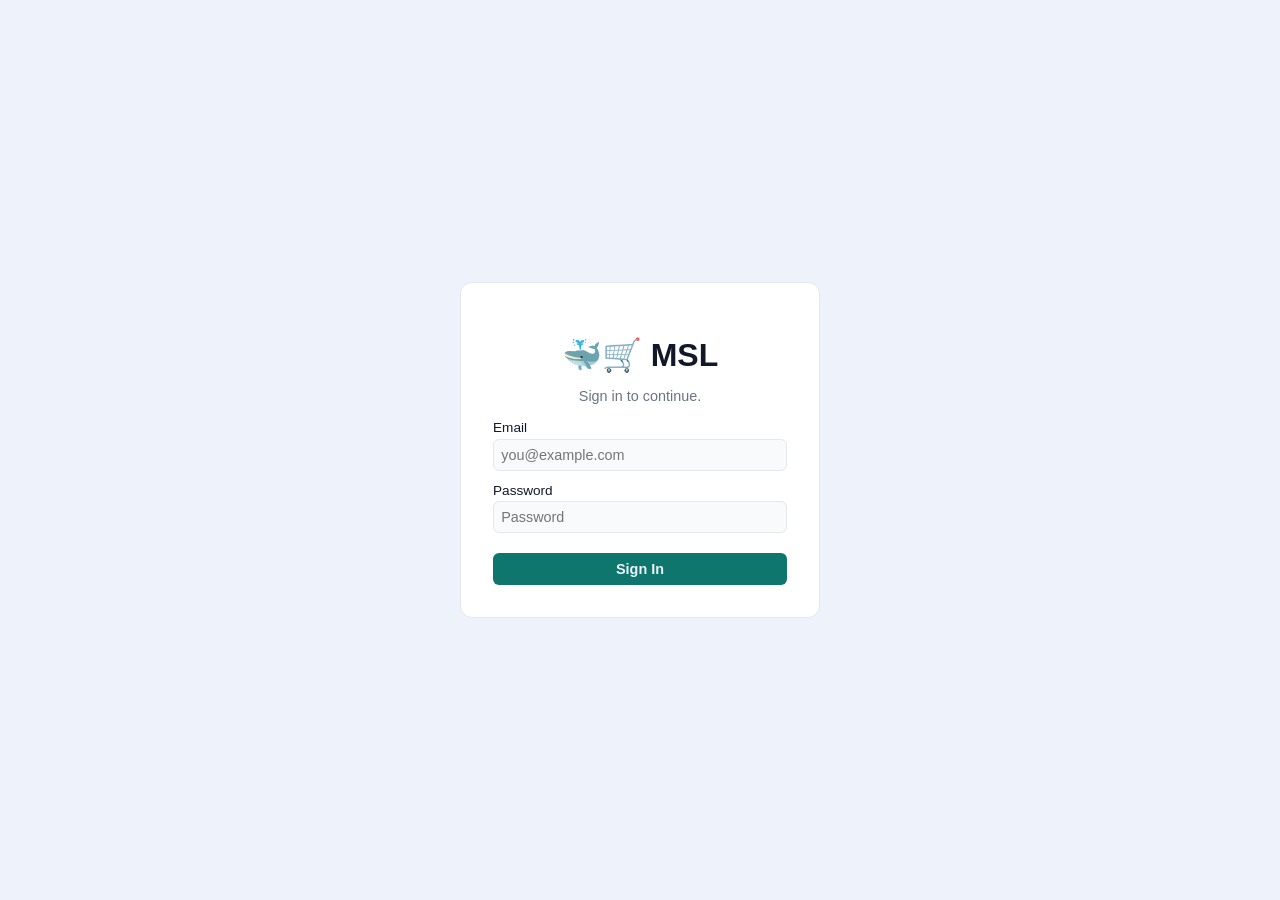
<file: index.html>
<!doctype html>
<html lang="en-GB">
  <head>
    <meta charset="UTF-8" />
    <meta name="viewport" content="width=device-width, initial-scale=1, maximum-scale=1, viewport-fit=cover" />
    <meta name="theme-color" content="#eef3fb" />
    <meta name="apple-mobile-web-app-capable" content="yes" />
    <meta name="apple-mobile-web-app-status-bar-style" content="default" />
    <meta name="apple-mobile-web-app-title" content="MSL" />
    <title>MSL</title>
    <link rel="manifest" href="./manifest.webmanifest" />
    <link rel="icon" href="./icons/icon.svg" type="image/svg+xml" />
    <link rel="apple-touch-icon" href="./icons/icon.svg" />
    <link rel="stylesheet" href="./app/styles.css" />
    <script>
      var inHub = window !== window.parent;
      // Origin (scheme + host, no path) of the hub that embeds this app. Theme messages
      // from any other origin are ignored.
      var TRUSTED_HUB_ORIGINS = ['https://benselby2a.github.io'];
      if (inHub) {
        document.documentElement.setAttribute('data-hub', '');
        window.addEventListener('message', function(e) {
          if (e.source !== window.parent) return;
          if (TRUSTED_HUB_ORIGINS.indexOf(e.origin) === -1) return;
          if (e.data && e.data.type === 'theme') {
            document.documentElement.setAttribute('data-theme', e.data.value);
          }
        });
      }
    </script>
  </head>
  <body>
    <div id="auth-gate" class="auth-gate">
      <div class="auth-card">
        <h1>🐳🛒 MSL</h1>
        <p>Sign in to continue.</p>
        <form id="sign-in-form">
          <label>Email
            <input id="sign-in-email" type="email" placeholder="you@example.com" required />
          </label>
          <label>Password
            <input id="sign-in-password" type="password" placeholder="Password" required minlength="6" />
          </label>
          <div id="auth-error" style="color:#ef5350;font-size:0.8rem;margin-top:0.5rem"></div>
          <button type="submit">Sign In</button>
          <button type="button" id="auth-skip-btn" class="auth-skip" style="display:none">Back to my list</button>
        </form>
      </div>
    </div>
    <div class="app-shell hidden" id="app-shell">
      <header class="topbar">
        <div class="topbar-title">
          <h1>🐳🛒 MSL <span id="app-version" class="app-version"></span></h1>
        </div>
        <span id="sync-bar" class="sync-dot sync-offline"><span id="sync-text">Offline</span> <span id="sync-meta" class="sync-meta"></span></span>
      </header>

      <div id="shop-mode-banner" class="shop-mode-banner" hidden>
        <span id="shop-mode-text"></span>
        <button id="shop-mode-switch-btn" type="button">Back to big shop</button>
      </div>

      <main>
        <div id="sections-container"></div>
      </main>

      <section class="card add-card">
        <form id="add-form" autocomplete="off">
          <div class="add-mode-tabs">
            <button id="add-mode-item-btn" class="add-mode-tab is-active" type="button">Item</button>
            <button id="add-mode-meal-btn" class="add-mode-tab" type="button">Meal</button>
          </div>
          <div id="add-item-pane" class="add-layout">
            <input
              id="item-entry"
              class="add-item-input"
              name="inventory-entry"
              placeholder="Type Item Here"
              required
              autocomplete="off"
              autocapitalize="none"
              autocorrect="off"
              spellcheck="false"
              inputmode="text"
              enterkeyhint="done"
            />
            <div id="item-options" class="item-options" hidden></div>
            <select id="item-section"></select>
            <input id="item-qty" name="shopping-qty" placeholder="Qty" autocomplete="off" />
<div class="add-submit-row">
              <button id="add-other-shop-btn" class="add-submit-btn add-other-shop-btn" type="button">＋S</button>
              <button id="add-item-btn" class="add-submit-btn" type="submit" tabindex="0">Add Item</button>
            </div>
          </div>
          <div id="add-meal-pane" class="add-layout" hidden>
            <ul id="add-meal-list" class="meal-list"></ul>
            <button id="add-selected-meal-btn" class="add-submit-btn" type="button" disabled>Add meal items to list</button>
          </div>
        </form>
      </section>
      <button id="add-fab-btn" class="add-fab-btn" type="button" aria-label="Add new item" hidden>＋</button>
      <div class="options-fab-wrap">
        <button id="options-fab-btn" class="options-fab-btn" type="button" aria-label="Show options">☰</button>
        <div id="options-menu" class="options-menu" hidden>
          <button id="top-undo-btn" class="icon-btn" type="button" aria-label="Undo last action" disabled>Undo</button>
          <button id="shop-mode-btn" class="icon-btn" type="button">Switch to Small Shop</button>
          <button id="wizard-btn" class="icon-btn" type="button">Plan Weekly Shop</button>
          <button id="check-all-btn" class="icon-btn" type="button">Check All Items</button>
          <button id="add-favourites-btn" class="icon-btn" type="button">Add Favourite Items</button>
          <button id="manage-meals-btn" class="icon-btn" type="button">Manage Meals</button>
          <button id="show-checked-btn" class="icon-btn" type="button">Show Item Database</button>
        </div>
      </div>

      <footer class="footer-actions">
      </footer>
    </div>

    <div id="checked-modal" class="modal">
      <div class="modal-content">
        <div class="modal-header">
          <h2>Item Database</h2>
          <button id="close-checked-btn" class="icon-btn" type="button">✕</button>
        </div>
        <div class="db-filter-wrap">
          <input id="checked-filter-input" type="text" placeholder="Filter by item name" autocomplete="off" />
        </div>
        <div id="db-feedback" class="db-feedback" hidden>Updated</div>
        <ul id="checked-list"></ul>
      </div>
    </div>

    <div id="check-toast" class="check-toast" hidden>
      <span id="check-toast-text">Checked Item</span>
    </div>

    <div id="release-banner" class="release-banner" hidden>
      <span id="release-banner-text">New version available</span>
      <button id="release-refresh-btn" type="button">Refresh</button>
    </div>

    <div id="conflict-modal" class="modal">
      <div class="modal-content">
        <div class="modal-header">
          <h2>Conflict Detected</h2>
          <button id="close-conflict-btn" class="icon-btn" type="button">✕</button>
        </div>
        <div id="conflict-message"></div>
        <div class="db-actions">
          <button id="resolve-conflict-btn" class="icon-btn" type="button">Dismiss</button>
        </div>
      </div>
    </div>

    <div id="shop-hint-modal" class="modal">
      <div class="modal-content shop-hint-content">
        <h2>New: ＋S button</h2>
        <p>Tap <strong>＋S</strong> next to Add Item to add something straight to your small shop list. While you're in small shop mode it becomes <strong>＋B</strong> and adds to the big shop instead.</p>
        <div class="db-actions">
          <button id="shop-hint-ok-btn" class="icon-btn" type="button">Got it</button>
        </div>
      </div>
    </div>

    <div id="wizard-hint-modal" class="modal">
      <div class="modal-content shop-hint-content">
        <h2>New: Plan Weekly Shop</h2>
        <p>Open the <strong>☰</strong> menu and choose <strong>Plan Weekly Shop</strong>. Pick the days you need meals, add your favourites, choose a meal for each day (or create a new one) and tick the ingredients. Everything is added to your list in one go, and you can add the meals to your calendar too.</p>
        <div class="db-actions">
          <button id="wizard-hint-ok-btn" class="icon-btn" type="button">Got it</button>
        </div>
      </div>
    </div>

    <div id="wizard-modal" class="modal">
      <div class="modal-content wizard-content">
        <div class="modal-header">
          <h2>Plan Weekly Shop</h2>
          <button id="wizard-close-btn" class="icon-btn" type="button" aria-label="Close">✕</button>
        </div>
        <p id="wizard-progress" class="wizard-hint"></p>
        <div id="wizard-body" class="wizard-body"></div>
        <div class="db-actions">
          <button id="wizard-back-btn" class="icon-btn" type="button">Back</button>
          <button id="wizard-next-btn" class="icon-btn wizard-next" type="button">Next</button>
        </div>
      </div>
    </div>

    <div id="meal-editor-modal" class="modal">
      <div class="modal-content">
        <div class="modal-header">
          <h2>Manage Meals</h2>
          <button id="close-meal-editor-btn" class="icon-btn" type="button">✕</button>
        </div>
        <h3>Existing Meals</h3>
        <ul id="meal-editor-list" class="meal-list"></ul>

        <div class="db-actions">
          <button id="open-add-meal-popup-btn" class="icon-btn" type="button">Add Meal</button>
        </div>

        <div id="add-meal-popup" class="meal-edit-popup" hidden>
          <div class="meal-edit-popup-card">
            <h3>Add Meal</h3>
            <form id="meal-editor-form" class="meal-editor-form" autocomplete="off">
              <input id="meal-name-input" type="text" placeholder="Meal name" required />
              <div class="meal-item-builder">
                <input id="meal-item-entry" type="text" placeholder="Type item name" autocomplete="off" />
                <div id="meal-item-options" class="item-options" hidden></div>
                <select id="meal-item-section"></select>
                <button id="meal-item-add-btn" class="icon-btn" type="button">Add Meal Item</button>
              </div>
              <ul id="meal-draft-list" class="meal-list"></ul>
              <div class="db-actions">
                <button id="save-meal-btn" class="icon-btn" type="submit">Save New Meal</button>
                <button id="close-add-meal-popup-btn" class="icon-btn" type="button">Cancel</button>
              </div>
            </form>
          </div>
        </div>

        <div id="meal-edit-popup" class="meal-edit-popup" hidden>
          <div class="meal-edit-popup-card">
            <h3>Edit Meal</h3>
            <form id="meal-edit-form" class="meal-editor-form" autocomplete="off">
              <input id="meal-edit-name-input" type="text" placeholder="Meal name" required />
              <div class="meal-item-builder">
                <input id="meal-edit-item-entry" type="text" placeholder="Type item name" autocomplete="off" />
                <div id="meal-edit-item-options" class="item-options" hidden></div>
                <select id="meal-edit-item-section"></select>
                <button id="meal-edit-item-add-btn" class="icon-btn" type="button">Add Meal Item</button>
              </div>
              <ul id="meal-edit-draft-list" class="meal-list"></ul>
              <div class="db-actions">
                <button id="meal-edit-save-btn" class="icon-btn" type="submit">Save Changes</button>
                <button id="meal-edit-delete-btn" class="icon-btn" type="button">Delete Meal</button>
                <button id="meal-edit-cancel-btn" class="icon-btn" type="button">Cancel</button>
              </div>
            </form>
          </div>
        </div>
      </div>
    </div>

    <script src="./app/vendor/supabase.js"></script>
    <script type="module" src="./app/app.js"></script>
  </body>
</html>
</file>
<file: app/styles.css>
:root {
  --bg: #eef3fb;
  --surface: #ffffff;
  --text: #111827;
  --muted: #6b7280;
  --brand: #0f766e;
  --brand-soft: #e6f7f4;
  --warn: #b45309;
  --danger: #b91c1c;
  --border: #e5e7eb;
  --surface-raised: #f9fafb;
  --overlay: rgb(0 0 0 / 0.45);
}
[data-theme="dark"] {
  --bg: #111827;
  --surface: #1f2937;
  --text: #f3f4f6;
  --muted: #9ca3af;
  --brand: #14b8a6;
  --brand-soft: #1a2e2b;
  --warn: #f59e0b;
  --danger: #ef4444;
  --border: #374151;
  --surface-raised: #374151;
  --overlay: rgb(0 0 0 / 0.6);
}
.hidden { display: none !important; }
.auth-gate {
  display: flex;
  align-items: center;
  justify-content: center;
  min-height: 100dvh;
  background: var(--bg);
}
.auth-gate.hidden { display: none; }
.auth-card {
  background: var(--surface);
  border: 1px solid var(--border);
  border-radius: 12px;
  padding: 2rem;
  max-width: 360px;
  width: 100%;
  text-align: center;
}
.auth-card h1 { margin-bottom: 0.5rem; }
.auth-card p { margin-bottom: 1rem; color: var(--muted); font-size: 0.9rem; }
.auth-card label { display: block; text-align: left; font-size: 0.85rem; margin-bottom: 0.75rem; color: var(--text); }
.auth-card input { width: 100%; padding: 0.45rem; border: 1px solid var(--border); border-radius: 6px; font-size: 0.9rem; margin-top: 0.2rem; background: var(--surface-raised); color: var(--text); }
.auth-card button[type="submit"] {
  width: 100%; padding: 0.5rem; margin-top: 0.5rem;
  background: var(--brand); color: var(--bg); border: none;
  border-radius: 6px; font-size: 0.9rem; font-weight: 600; cursor: pointer;
}
[data-hub] .auth-gate { display: none !important; }
[data-hub] .app-shell.hidden { display: block !important; }

* { box-sizing: border-box; }
button, input, select {
  font: inherit;
  -webkit-appearance: none;
  appearance: none;
}
body {
  margin: 0;
  min-height: 100vh;
  font-family: "SF Pro Text", "SF Pro Display", "Avenir Next", "Segoe UI", sans-serif;
  background: var(--bg);
  color: var(--text);
}
body::before {
  content: "";
  position: fixed;
  inset: 0;
  background: var(--overlay);
  opacity: 0;
  pointer-events: none;
  transition: opacity 160ms ease;
  z-index: 8;
}
body.add-panel-open::before,
body.options-menu-open::before {
  opacity: 1;
}
.app-shell { max-width: 860px; margin: 0 auto; padding: 12px; }
.topbar { display: flex; justify-content: space-between; align-items: center; margin-bottom: 14px; }
.topbar h1 { margin: 0; font-size: 1.5rem; }
.app-version {
  font-size: 0.62em;
  font-weight: 600;
  color: var(--muted);
  vertical-align: baseline;
}
.topbar p { margin: 2px 0 0; color: var(--muted); }
.icon-btn {
  border: 1px solid var(--border);
  background: var(--surface);
  border-radius: 10px;
  padding: 10px 12px;
  min-height: 44px;
  font-size: 0.95rem;
  font-weight: 600;
  color: var(--text);
}
.icon-btn:disabled { opacity: 0.45; cursor: not-allowed; }
.icon-btn,
.add-card button,
.item-main-btn,
.delete-btn,
.footer-actions button,
.check-toast button {
  transition: transform 90ms ease, box-shadow 120ms ease, filter 120ms ease, background-color 120ms ease;
}
.icon-btn:active,
.add-card button:active,
.item-main-btn:active,
.delete-btn:active,
.footer-actions button:active,
.check-toast button:active {
  transform: translateY(1px) scale(0.98);
  box-shadow: inset 0 2px 6px rgb(0 0 0 / 0.18);
  filter: brightness(0.96);
}
.icon-btn:focus-visible,
.add-card button:focus-visible,
.item-main-btn:focus-visible,
.delete-btn:focus-visible,
.footer-actions button:focus-visible,
.check-toast button:focus-visible {
  outline: 2px solid var(--brand);
  outline-offset: 2px;
}
.topbar-title {
  display: flex;
  align-items: center;
  gap: 8px;
}
.sync-dot {
  font-size: 0.75rem;
  font-weight: 600;
  padding: 3px 10px;
  border-radius: 999px;
  white-space: nowrap;
}
.sync-meta {
  font-weight: 400;
  opacity: 0.7;
}
.sync-online { background: #dff4ff; color: #0f4f77; }
.sync-offline { background: #fff1d7; color: #8a6523; }
.sync-syncing { background: #e7f3ff; color: #1d5b84; }
.sync-conflict { background: #ffe5df; color: #8b2d2a; }
[data-theme="dark"] .sync-online { background: #0f2f3f; color: #7dd3fc; }
[data-theme="dark"] .sync-offline { background: #3b2f1a; color: #fbbf24; }
[data-theme="dark"] .sync-syncing { background: #1a2940; color: #93c5fd; }
[data-theme="dark"] .sync-conflict { background: #3b1f1f; color: #fca5a5; }
.card {
  background: var(--surface);
  border: 1px solid var(--border);
  border-radius: 16px;
  padding: 14px;
  margin-bottom: 14px;
  box-shadow: 0 6px 18px rgb(14 70 112 / 0.09);
}
.empty-state {
  text-align: center;
  padding: 48px 20px;
  color: var(--muted);
}
.empty-state-emoji {
  font-size: 2.4rem;
  margin-bottom: 10px;
}
.empty-state p {
  margin: 0 auto;
  max-width: 320px;
  font-size: 0.95rem;
  line-height: 1.4;
}
.add-card input, .add-card select, .add-card button {
  width: 100%;
  padding: 14px;
  border-radius: 10px;
  border: 1px solid var(--border);
  background: var(--surface);
  color: var(--text);
  font-size: 16px;
}
.add-card button { background: var(--brand); color: #fff; border: none; font-weight: 600; }
.add-card {
  position: fixed;
  left: 50%;
  transform: translateX(-50%);
  width: min(860px, calc(100vw - 24px));
  bottom: calc(66px + env(safe-area-inset-bottom, 0px));
  z-index: 1000;
  margin: 0;
  background: var(--surface);
  border: 1px solid var(--border);
  box-shadow: 0 10px 26px rgb(0 0 0 / 0.12);
  padding: 20px;
  max-height: min(56vh, 520px);
  overflow-y: auto;
}
.add-card.is-collapsed form {
  display: none;
}
.add-card.is-collapsed,
.add-card.is-collapsed .add-card-header {
  display: none;
}
.app-shell.modal-focus .add-card {
  pointer-events: none;
}
.add-card-header {
  margin-bottom: 10px;
}
.add-card-header h2 {
  margin: 0;
  font-size: 1rem;
}
.add-layout {
  display: grid;
  grid-template-columns: 1fr;
  gap: 12px;
  align-items: stretch;
}
.add-mode-tabs {
  display: grid;
  grid-template-columns: 1fr 1fr;
  gap: 8px;
  margin-bottom: 10px;
}
.add-mode-tab {
  min-height: 44px;
  border: 1px solid var(--border);
  border-radius: 10px;
  background: var(--surface-raised);
  color: var(--text);
  font-weight: 700;
}
.add-mode-tab.is-active {
  background: var(--brand);
  color: var(--surface);
  border-color: var(--brand);
}
#add-item-pane[hidden],
#add-meal-pane[hidden] {
  display: none !important;
}
.add-submit-btn {
  min-height: 64px;
  align-self: stretch;
}
#add-meal-pane .meal-list {
  margin: 0;
  padding: 4px;
  border: 1px solid var(--border);
  border-radius: 10px;
  background: var(--surface);
  max-height: min(34vh, 300px);
  overflow-y: auto;
  overflow-x: hidden;
}
#add-meal-pane .meal-list-item {
  list-style: none;
  margin: 0;
  padding: 0;
}
#add-meal-pane .meal-list-item + .meal-list-item {
  margin-top: 4px;
}
#add-meal-pane .meal-list-empty {
  list-style: none;
  color: var(--muted);
  padding: 10px 12px;
  font-size: 0.95rem;
}
#add-meal-pane .meal-list-btn {
  width: 100%;
  border: 1px solid var(--border);
  background: var(--surface-raised);
  color: var(--muted);
  border-radius: 8px;
  text-align: left;
  padding: 10px 12px;
  min-height: 44px;
  font-weight: 600;
}
#add-meal-pane .meal-list-btn.is-active {
  background: var(--surface);
  color: var(--text);
  border: 2px solid var(--brand);
}
.item-options {
  margin-left: 12px;
  margin-right: 12px;
  margin-top: -4px;
  border: 1px solid var(--border);
  border-radius: 10px;
  background: var(--surface);
  box-shadow: 0 6px 14px rgb(0 0 0 / 0.08);
  max-height: 210px;
  overflow-y: auto;
  overflow-x: hidden;
}
.item-options[hidden] {
  display: none !important;
}
.add-card .item-option-btn {
  width: calc(100% - 8px);
  margin: 2px 4px;
  border: 0;
  border-bottom: 1px solid var(--border);
  background: var(--surface-raised);
  color: var(--muted);
  text-align: left;
  padding: 10px 12px;
  min-height: 44px;
  display: flex;
  align-items: center;
  justify-content: space-between;
  gap: 10px;
}
.add-card .item-option-btn:last-child {
  border-bottom: 0;
}
.add-card .item-option-btn.in-list {
  background: var(--surface-raised);
  color: var(--muted);
}
.add-card .item-option-btn.is-active {
  background: var(--surface);
  color: var(--text);
  border: 2px solid var(--brand);
  border-radius: 8px;
}
.item-option-meta {
  color: var(--brand);
  font-size: 0.8rem;
  font-weight: 700;
  white-space: nowrap;
  border: 1px solid var(--border);
  border-radius: 999px;
  padding: 2px 8px;
}
.suggestions { list-style: none; margin: 8px 0 0; padding: 0; border-top: 1px solid var(--border); }
.suggestions li { padding: 8px 0; cursor: pointer; color: var(--muted); }
.section-title { margin: -14px -14px 6px; padding: 8px 14px; font-size: 0.78rem; font-weight: 700; letter-spacing: 0.04em; text-transform: uppercase; position: sticky; top: 0; z-index: 5; background: var(--surface); border-bottom: 1px solid var(--border); border-radius: 16px 16px 0 0; }
.item-row { display: grid; grid-template-columns: 1fr auto; align-items: stretch; gap: 10px; padding: 10px 0; }
.item-name { font-size: 1.05rem; }
.item-qty { color: var(--muted); font-size: 0.9rem; }
.delete-btn { border: 0; background: transparent; color: var(--danger); font-size: 0.95rem; }
.item-main-btn {
  width: 100%;
  text-align: left;
  border: 1px solid var(--border);
  background: var(--surface);
  color: var(--text);
  border-radius: 10px;
  padding: 12px 14px;
  display: flex;
  align-items: center;
  justify-content: flex-start;
  gap: 14px;
  touch-action: manipulation;
}
.item-main-btn .item-name {
  display: inline-flex;
  align-items: center;
  gap: 8px;
  font-size: 1.12rem;
  letter-spacing: 0.01em;
  line-height: 1.25;
  flex: 1 1 auto;
  min-width: 0;
}
.item-status-icons {
  display: inline-block;
  width: 6.4ch;
  min-width: 6.4ch;
  color: var(--brand);
  font-size: 0.95em;
  white-space: nowrap;
}
.item-name-text {
  min-width: 0;
}
.item-check-icon {
  display: inline-block;
  font-weight: 700;
  color: var(--brand);
  margin-right: 4px;
}
.item-main-btn .item-qty {
  display: inline-block;
  margin-top: 0;
  white-space: nowrap;
  margin-left: auto;
  font-size: 0.98rem;
  padding-left: 8px;
}
.delete-btn {
  width: 40px;
  height: 40px;
  border: 1px solid var(--border);
  border-radius: 10px;
  background: var(--surface);
  color: var(--danger);
  font-size: 1rem;
}
.item-menu-wrap {
  position: relative;
}
.item-menu-btn {
  width: 40px;
  height: 100%;
  border: 1px solid var(--border);
  border-radius: 10px;
  background: var(--surface);
  color: var(--text);
  font-weight: 700;
  line-height: 1;
}
.item-menu {
  position: absolute;
  right: 0;
  top: 44px;
  z-index: 20;
  min-width: 210px;
  background: var(--surface);
  border: 1px solid var(--border);
  border-radius: 10px;
  box-shadow: 0 8px 18px rgb(0 0 0 / 0.16);
  padding: 6px;
  display: grid;
  gap: 6px;
}
.item-menu[hidden] {
  display: none !important;
}
.item-menu button {
  width: 100%;
  min-height: 40px;
  padding: 8px 10px;
  text-align: left;
  justify-self: stretch;
}
.item-menu .item-menu-action-btn {
  display: flex;
  align-items: center;
  justify-content: flex-start;
  gap: 8px;
  font-size: 0.92rem;
  font-weight: 600;
}
.item-menu .action-icon {
  display: inline-flex;
  width: 1.6em;
  min-width: 1.6em;
  justify-content: center;
  align-items: center;
}
.item-menu .action-label {
  display: inline-block;
}
.item-menu-field {
  display: grid;
  grid-template-columns: auto 1fr;
  align-items: center;
  gap: 8px;
  padding: 4px 8px;
  font-size: 0.85rem;
}
.item-menu-field label {
  font-weight: 600;
  color: var(--muted);
  white-space: nowrap;
}
.item-menu-field select,
.item-menu-field input {
  padding: 6px 8px;
  border: 1px solid var(--border);
  border-radius: 8px;
  font-size: 0.85rem;
  font-family: inherit;
  background: var(--surface-raised);
  color: var(--text);
  min-width: 0;
}
.db-actions {
  display: inline-flex;
  gap: 6px;
}
.db-icon-btn {
  width: 34px;
  height: 34px;
  border: 1px solid var(--border);
  background: var(--surface);
  border-radius: 8px;
  display: inline-flex;
  align-items: center;
  justify-content: center;
  font-size: 0.95rem;
  padding: 0;
  transition: transform 80ms ease, box-shadow 120ms ease, background-color 120ms ease, filter 120ms ease;
}
.db-fav-btn {
  color: var(--warn);
}
.db-uncheck-btn {
  color: var(--brand);
}
.db-edit-btn {
  color: var(--brand);
}
.db-delete-btn {
  color: var(--danger);
}
.db-icon-btn:hover {
  box-shadow: 0 2px 8px rgb(0 0 0 / 0.12);
}
.db-icon-btn:active {
  transform: scale(0.92);
  filter: brightness(0.95);
}
.db-icon-btn:focus-visible,
.db-section-select:focus-visible {
  outline: 2px solid var(--brand);
  outline-offset: 2px;
}
.db-feedback {
  margin: 8px 14px 0;
  padding: 8px 10px;
  border-radius: 10px;
  background: var(--brand-soft);
  color: var(--brand);
  border: 1px solid var(--border);
  font-size: 0.9rem;
}
.db-section-row {
  margin-top: 4px;
  display: flex;
  align-items: center;
  gap: 6px;
}
.db-section-row label {
  font-size: 0.75rem;
  color: var(--muted);
}
.db-section-select {
  border: 1px solid var(--border);
  border-radius: 8px;
  background: var(--surface);
  color: var(--text);
  padding: 4px 6px;
}
.footer-actions { display: none; }
.footer-actions button, .file-btn { flex: 1; text-align: center; padding: 10px; border-radius: 10px; border: 1px solid var(--border); background: var(--surface); }
.file-btn input { display: none; }
.modal { position: fixed; inset: 0; z-index: 1400; background: var(--overlay); display: none; justify-content: center; align-items: center; }
.modal.is-open { display: flex; }
.modal-content { width: min(680px, 92vw); max-height: 80vh; overflow: auto; background: var(--surface); border-radius: 12px; padding: 14px; }
.meal-list {
  list-style: none;
  margin: 10px 0 0;
  padding: 0;
}
.meal-editor-form input,
.meal-editor-form textarea {
  width: 100%;
  border: 1px solid var(--border);
  border-radius: 10px;
  background: var(--surface);
  color: var(--text);
  padding: 10px 12px;
  font: inherit;
}
.meal-editor-form {
  display: grid;
  gap: 10px;
  margin-top: 10px;
}
.meal-item-builder {
  display: grid;
  gap: 8px;
}
.meal-item-builder .item-options {
  margin: 0;
}
.meal-item-builder .item-option-btn {
  width: calc(100% - 8px);
  margin: 2px 4px;
  border: 0;
  border-bottom: 1px solid var(--border);
  background: var(--surface-raised);
  color: var(--muted);
  text-align: left;
  padding: 10px 12px;
  min-height: 44px;
}
.meal-item-builder .item-option-btn:last-child {
  border-bottom: 0;
}
.meal-editor-form .db-actions {
  margin: 0;
}
#meal-editor-modal h3 {
  margin: 12px 0 6px;
  font-size: 1rem;
  color: var(--text);
}
#meal-editor-list .item-row {
  display: grid;
  grid-template-columns: 1fr auto;
  gap: 10px;
  align-items: center;
}
#meal-editor-list .icon-btn {
  min-width: 80px;
  min-height: 42px;
  padding: 8px 12px;
}
.meal-edit-popup[hidden] {
  display: none !important;
}
.meal-edit-popup {
  position: fixed;
  inset: 0;
  z-index: 1500;
  background: var(--overlay);
  display: flex;
  justify-content: center;
  align-items: center;
  padding: 14px;
}
.meal-edit-popup-card {
  width: min(640px, 96vw);
  max-height: 84vh;
  overflow: auto;
  background: var(--surface);
  border-radius: 12px;
  border: 1px solid var(--border);
  box-shadow: 0 12px 28px rgb(0 0 0 / 0.2);
  padding: 14px;
  padding-bottom: calc(14px + env(safe-area-inset-bottom, 0px));
}
.meal-edit-popup-card h3 {
  margin: 0 0 10px;
}
.modal-header {
  position: sticky;
  top: 0;
  z-index: 2;
  display: flex;
  justify-content: space-between;
  align-items: center;
  background: var(--surface);
  padding-bottom: 8px;
  border-bottom: 1px solid var(--border);
}
#checked-modal .modal-content {
  width: min(900px, 96vw);
  max-height: 88vh;
  padding: 0;
  overflow: auto;
}
#checked-modal .modal-header {
  margin: 0;
  padding: 16px 16px 12px;
  z-index: 5;
}
.db-filter-wrap {
  position: sticky;
  top: 68px;
  z-index: 4;
  padding: 8px 16px 10px;
  background: var(--surface);
  border-bottom: 1px solid var(--border);
}
#checked-filter-input {
  width: 100%;
  min-height: 44px;
  border: 1px solid var(--border);
  border-radius: 10px;
  background: var(--surface);
  padding: 10px 12px;
  font-size: 1rem;
}
#checked-filter-input:focus-visible {
  outline: 2px solid var(--brand);
  outline-offset: 2px;
}
#checked-modal .modal-header h2 {
  margin: 0;
  font-size: 1.25rem;
}
#checked-modal #close-checked-btn {
  min-width: 52px;
  min-height: 52px;
  font-size: 1.25rem;
  border-radius: 12px;
}
#checked-modal #checked-list {
  list-style: none;
  margin: 0;
  padding: 10px 16px 16px;
}
#checked-modal .item-name {
  font-size: 1.15rem;
}
#checked-modal .item-row {
  grid-template-columns: 1fr;
  gap: 0;
}
#checked-modal .db-row-card {
  border: 1px solid var(--border);
  border-radius: 10px;
  background: var(--surface);
  overflow: hidden;
}
#checked-modal .db-row-toggle {
  width: 100%;
  border: 0;
  background: transparent;
  min-height: 46px;
  display: flex;
  align-items: center;
  justify-content: space-between;
  padding: 10px 12px;
  text-align: left;
}
#checked-modal .db-row-chevron {
  color: var(--muted);
  font-size: 1rem;
}
#checked-modal .db-row-details {
  border-top: 1px solid var(--border);
  background: var(--surface-raised);
  padding: 10px;
  display: grid;
  gap: 12px;
}
#checked-modal .db-row-details[hidden] {
  display: none !important;
}
#checked-modal .db-empty-row {
  color: var(--muted);
  border-top: 0;
  padding: 12px 2px;
}
#checked-modal .db-section-row label,
#checked-modal .db-section-select {
  font-size: 0.95rem;
}
#checked-modal .db-icon-btn {
  width: 40px;
  height: 40px;
  font-size: 1.05rem;
}
#checked-modal .db-actions {
  margin-top: 2px;
  gap: 10px;
}
#conflict-message {
  margin: 10px 0 14px;
  line-height: 1.4;
  white-space: pre-line;
}
.conflict-entry {
  margin-bottom: 10px;
}
.conflict-entry details {
  margin-top: 6px;
}
.conflict-entry summary {
  cursor: pointer;
  color: var(--brand);
  font-weight: 600;
}
.conflict-details {
  margin-top: 6px;
  padding: 8px 10px;
  border: 1px solid var(--border);
  border-radius: 8px;
  background: var(--surface-raised);
  font-size: 0.9rem;
}
.conflict-actions {
  display: flex;
  gap: 8px;
  margin-top: 8px;
}
.conflict-actions .icon-btn {
  flex: 1;
  padding: 8px 10px;
  min-height: 38px;
  font-size: 0.88rem;
}
.conflict-remove-btn {
  background: #ffe5df;
  color: #8b2d2a;
  border-color: #f3b7ab;
}
[data-theme="dark"] .conflict-remove-btn {
  background: #3b1f1f;
  color: #fca5a5;
  border-color: #5c2b2b;
}
main {
  padding-bottom: calc(120px + env(safe-area-inset-bottom, 0px));
}
.check-toast {
  position: fixed;
  top: 12px;
  left: 50%;
  transform: translateX(-50%);
  z-index: 40;
  background: var(--text);
  color: var(--bg);
  border-radius: 999px;
  padding: 14px 20px;
  min-height: 60px;
  max-width: min(92vw, 560px);
  font-size: 1.1rem;
  font-weight: 700;
  line-height: 1.25;
  text-align: center;
  display: inline-flex;
  align-items: center;
  gap: 10px;
  box-shadow: 0 8px 20px rgb(0 0 0 / 0.25);
  cursor: pointer;
}
.check-toast.is-error {
  background: var(--danger);
}
.check-toast[hidden] {
  display: none !important;
}
.add-fab-btn {
  position: fixed;
  right: 16px;
  bottom: calc(16px + env(safe-area-inset-bottom, 0px));
  width: 44px;
  height: 44px;
  border: 0;
  border-radius: 999px;
  background: var(--brand);
  color: var(--bg);
  font-size: 1.5rem;
  line-height: 1;
  display: inline-flex;
  align-items: center;
  justify-content: center;
  box-shadow: 0 10px 20px rgb(15 118 110 / 0.35);
  z-index: 1001;
  margin: 0;
}
.add-fab-btn:active {
  transform: scale(0.95);
}
body.add-panel-collapsed .add-fab-btn {
  position: fixed;
  right: 16px;
  bottom: calc(16px + env(safe-area-inset-bottom, 0px));
  width: 76px;
  height: 76px;
  font-size: 2.6rem;
  margin: 0;
}
.options-fab-wrap {
  position: fixed;
  left: 16px;
  bottom: calc(16px + env(safe-area-inset-bottom, 0px));
  z-index: 1001;
}
.options-fab-btn {
  width: 44px;
  height: 44px;
  border: 0;
  border-radius: 999px;
  background: var(--text);
  color: var(--bg);
  font-size: 1.4rem;
  line-height: 1;
  display: inline-flex;
  align-items: center;
  justify-content: center;
  box-shadow: 0 8px 16px rgb(15 53 84 / 0.35);
}
.options-menu {
  position: absolute;
  left: 0;
  bottom: calc(100% + 10px);
  width: min(300px, 86vw);
  background: var(--surface);
  border: 1px solid var(--border);
  border-radius: 12px;
  box-shadow: 0 10px 24px rgb(0 0 0 / 0.18);
  padding: 8px;
  display: grid;
  gap: 8px;
}
.options-menu[hidden] {
  display: none !important;
}
.options-menu .icon-btn {
  width: 100%;
  min-height: 52px;
  text-align: left;
  font-size: 1rem;
}
.options-fab-btn:active {
  transform: scale(0.95);
}
body.add-panel-collapsed .options-fab-wrap {
  left: 16px;
  bottom: calc(16px + env(safe-area-inset-bottom, 0px));
}
body.add-panel-collapsed .options-fab-btn {
  width: 76px;
  height: 76px;
  font-size: 2.2rem;
}
.release-banner {
  position: fixed;
  left: 50%;
  transform: translateX(-50%);
  bottom: calc(20px + env(safe-area-inset-bottom, 0px));
  z-index: 1200;
  background: var(--text);
  color: var(--bg);
  border-radius: 999px;
  padding: 8px 10px;
  display: inline-flex;
  align-items: center;
  gap: 10px;
  box-shadow: 0 8px 20px rgb(0 0 0 / 0.25);
}
.release-banner[hidden] {
  display: none !important;
}
.release-banner button {
  border: 0;
  border-radius: 999px;
  padding: 6px 10px;
  font-weight: 700;
}
@media (max-width: 900px) {
  .app-shell { padding: 14px; }
  .topbar { gap: 10px; }
  .add-layout { gap: 10px; }
  #item-section { width: 100%; }
  .footer-actions { flex-wrap: wrap; }
  .add-submit-btn {
    min-height: 58px;
  }
  .add-card {
    width: min(860px, calc(100vw - 20px));
    bottom: calc(58px + env(safe-area-inset-bottom, 0px));
    max-height: min(58vh, 500px);
    padding: 16px;
  }
  .add-mode-tab {
    min-height: 48px;
  }
  .meal-editor-form input,
  .meal-editor-form textarea,
  .add-card input,
  .add-card select,
  .add-card button {
    min-height: 46px;
  }
  .item-main-btn {
    min-height: 50px;
    padding: 12px;
  }
  .item-menu-btn,
  .delete-btn {
    width: 44px;
    height: 44px;
  }
  .modal-content {
    width: min(96vw, 680px);
    max-height: 90vh;
    border-radius: 14px;
    padding: 12px;
    padding-bottom: calc(12px + env(safe-area-inset-bottom, 0px));
  }
  .meal-edit-popup {
    padding: 10px;
  }
  .meal-edit-popup-card {
    width: min(98vw, 640px);
    max-height: 90vh;
    border-radius: 14px;
    padding: 12px;
    padding-bottom: calc(12px + env(safe-area-inset-bottom, 0px));
  }
  .meal-editor-form .db-actions {
    width: 100%;
    display: grid;
    grid-template-columns: 1fr;
    gap: 8px;
  }
  .meal-editor-form .db-actions .icon-btn {
    width: 100%;
    min-height: 48px;
  }
  #meal-editor-list .icon-btn {
    min-height: 44px;
    min-width: 72px;
  }
  .add-fab-btn {
    width: 40px;
    height: 40px;
    font-size: 1.35rem;
    right: 14px;
    bottom: calc(12px + env(safe-area-inset-bottom, 0px));
  }
  body.add-panel-collapsed .add-fab-btn {
    right: 14px;
    bottom: calc(12px + env(safe-area-inset-bottom, 0px));
    width: 64px;
    height: 64px;
    font-size: 2.1rem;
  }
  .options-fab-wrap {
    left: 14px;
    bottom: calc(12px + env(safe-area-inset-bottom, 0px));
  }
  .options-fab-btn {
    width: 40px;
    height: 40px;
    font-size: 1.25rem;
  }
  body.add-panel-collapsed .options-fab-btn {
    width: 64px;
    height: 64px;
    font-size: 1.9rem;
  }
  .options-menu {
    bottom: calc(100% + 10px);
    width: min(320px, 90vw);
  }
  #checked-modal .item-row {
    grid-template-columns: 1fr;
    gap: 8px;
  }
  #checked-modal .db-actions {
    width: 100%;
    justify-content: flex-start;
    flex-wrap: wrap;
    gap: 12px;
  }
  #checked-modal .db-icon-btn {
    width: 48px;
    height: 48px;
  }
}

.shop-mode-banner {
  display: flex;
  align-items: center;
  justify-content: space-between;
  gap: 10px;
  margin: 0 0 12px;
  padding: 8px 12px;
  border-radius: 12px;
  background: var(--text);
  color: var(--bg);
  font-size: 0.9rem;
}
.shop-mode-banner[hidden] {
  display: none !important;
}
.shop-mode-banner button {
  border: 0;
  border-radius: 999px;
  padding: 6px 12px;
  background: var(--bg);
  color: var(--text);
  font-weight: 600;
  cursor: pointer;
}

#shop-mode-btn[hidden] {
  display: none !important;
}

.add-submit-row {
  display: grid;
  grid-template-columns: 1fr 4fr;
  gap: 8px;
}
.add-other-shop-btn {
  padding-left: 0;
  padding-right: 0;
  min-width: 0;
}

.shop-mode-banner {
  padding: 4px 10px;
  min-height: 0;
  line-height: 1.2;
}
.shop-mode-banner span {
  flex: 1 1 auto;
  min-width: 0;
  white-space: nowrap;
  overflow: hidden;
  text-overflow: ellipsis;
}
.shop-mode-banner button {
  flex: 0 0 auto;
  padding: 3px 12px;
  white-space: nowrap;
}

.shop-hint-content {
  width: min(340px, 86vw);
}
.shop-hint-content h2 {
  margin: 0 0 8px;
  font-size: 1.1rem;
}
.shop-hint-content p {
  margin: 0 0 12px;
  line-height: 1.4;
}

.wizard-content { display: flex; flex-direction: column; max-height: 88vh; }
.wizard-body { flex: 1 1 auto; overflow-y: auto; padding: 4px 2px 10px; }
.wizard-body h3 { margin: 8px 0 4px; }
.wizard-hint { margin: 4px 0 10px; color: var(--muted); font-size: 0.9rem; }
.wizard-days { display: grid; grid-template-columns: 1fr 1fr; gap: 8px; }
.wizard-day-btn, .wizard-option {
  min-height: 44px;
  border: 1px solid var(--border);
  border-radius: 10px;
  background: var(--surface-raised);
  color: var(--text);
  padding: 8px 10px;
  text-align: left;
  font-weight: 600;
}
.wizard-day-btn.is-active { border: 2px solid var(--brand); background: var(--brand-soft); }
.wizard-input {
  width: 100%;
  min-height: 44px;
  border: 1px solid var(--border);
  border-radius: 10px;
  background: var(--surface);
  color: var(--text);
  padding: 8px 10px;
}
.wizard-options { display: grid; gap: 6px; margin: 6px 0 10px; }
.wizard-option-new { border-style: dashed; color: var(--brand); }
.wizard-cards { display: grid; gap: 10px; }
.wizard-card { border: 1px solid var(--border); border-radius: 12px; padding: 10px; background: var(--surface-raised); }
.wizard-card-head { display: flex; justify-content: space-between; align-items: center; margin-bottom: 6px; }
.wizard-check { display: flex; align-items: center; gap: 10px; min-height: 40px; }
/* The global appearance reset removes native checkboxes, so draw them. */
.wizard-check input[type="checkbox"] {
  -webkit-appearance: none;
  appearance: none;
  position: relative;
  width: 24px;
  height: 24px;
  flex: 0 0 auto;
  margin: 0;
  border: 2px solid var(--muted);
  border-radius: 6px;
  background: var(--surface);
  cursor: pointer;
}
.wizard-check input[type="checkbox"]:checked {
  background: var(--brand);
  border-color: var(--brand);
}
.wizard-check input[type="checkbox"]:checked::after {
  content: "";
  position: absolute;
  left: 7px;
  top: 2px;
  width: 6px;
  height: 12px;
  border: solid #fff;
  border-width: 0 2.5px 2.5px 0;
  transform: rotate(45deg);
}
.wizard-check input[type="checkbox"]:focus-visible {
  outline: 2px solid var(--brand);
  outline-offset: 2px;
}
.wizard-ing-row { display: flex; gap: 8px; margin-top: 6px; }
.wizard-review { margin: 0 0 12px; padding-left: 20px; line-height: 1.6; }
.wizard-calendar { border-top: 1px solid var(--border); padding-top: 10px; }
.wizard-content .db-actions { justify-content: space-between; }
.wizard-next { font-weight: 700; }
.wizard-content [hidden] { display: none !important; }

.wizard-last-calendar {
  display: flex;
  align-items: center;
  justify-content: space-between;
  gap: 10px;
  margin-top: 14px;
  padding-top: 12px;
  border-top: 1px solid var(--border);
  font-size: 0.9rem;
  color: var(--muted);
}

a.wizard-link {
  display: inline-flex;
  align-items: center;
  justify-content: center;
  text-decoration: none;
  min-height: 44px;
  padding: 0 16px;
}

.wizard-ics-actions { display: flex; gap: 8px; flex-wrap: wrap; }


.item-menu-added-info {
  margin: 4px 0 0;
  padding: 8px 10px;
  border-radius: 8px;
  background: var(--surface-raised);
  color: var(--muted);
  font-size: 0.85rem;
  line-height: 1.35;
}

.auth-skip {
  width: 100%; padding: 0.5rem; margin-top: 0.5rem;
  background: transparent; color: var(--muted);
  border: 1px solid var(--border); border-radius: 6px;
  font-size: 0.9rem; cursor: pointer;
}

.wizard-combo { position: relative; }
.wizard-combo-input { padding-right: 44px; }
.wizard-combo-toggle {
  position: absolute;
  right: 0;
  top: 0;
  width: 44px;
  height: 44px;
  border: 0;
  background: transparent;
  color: var(--muted);
  font-size: 1.1rem;
  cursor: pointer;
}
.wizard-dropdown {
  max-height: 240px;
  overflow-y: auto;
  padding: 4px;
  border: 1px solid var(--border);
  border-radius: 10px;
  background: var(--surface);
  box-shadow: 0 6px 14px rgb(0 0 0 / 0.08);
}
</file>
